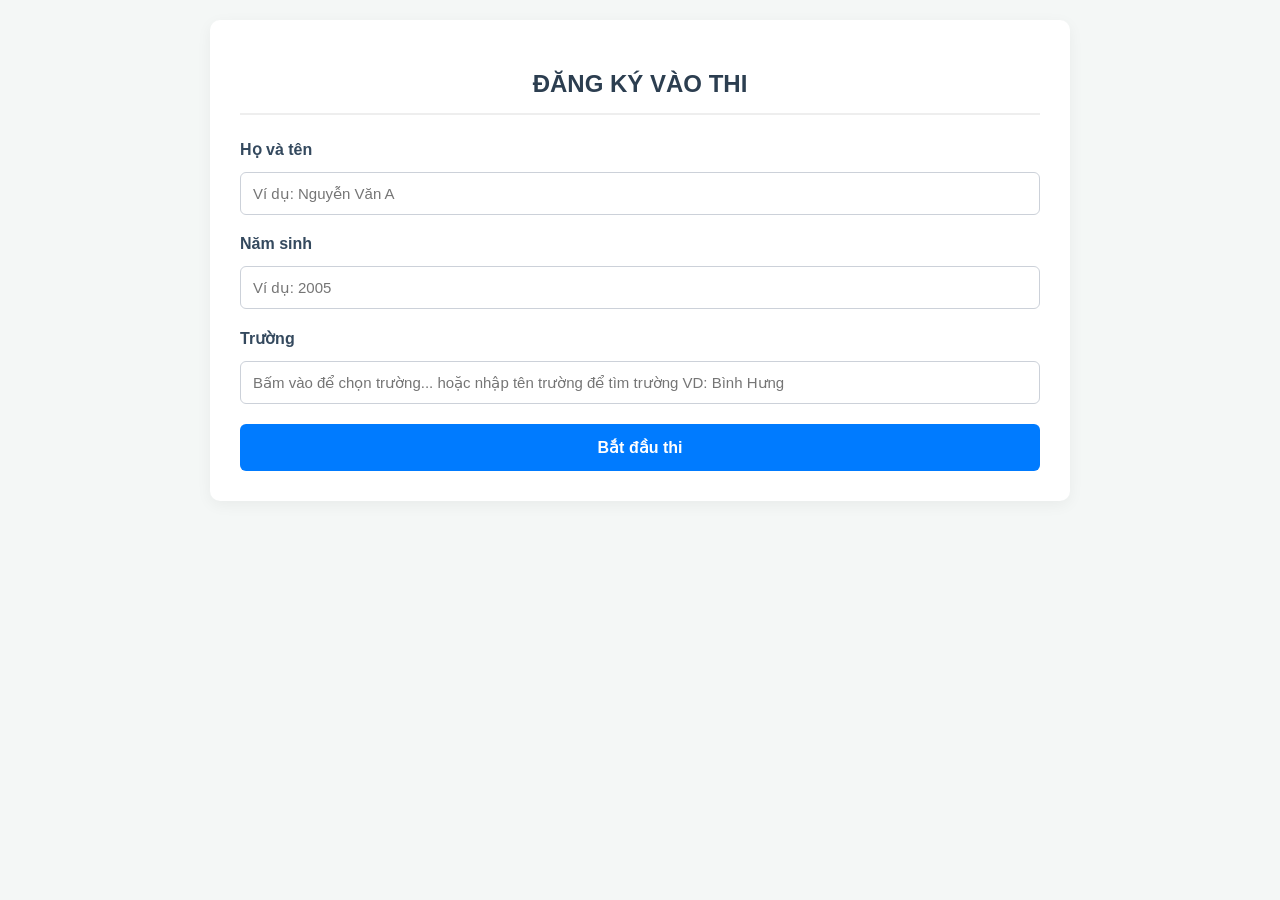
<file: index.html>
<!DOCTYPE html>
<html lang="vi">
<head>
    <meta charset="UTF-8">
    <meta name="viewport" content="width=device-width, initial-scale=1.0">
    <title>Hệ Thống Thi Trắc Nghiệm</title>
    <link rel="stylesheet" href="css/style.css">
</head>
<body>

<div class="container">
    <!-- Màn hình 1: Ghi danh -->
    <div id="register-screen">
        <h2>ĐĂNG KÝ VÀO THI</h2>
    <div class="form-group">
    <label>Họ và tên</label>
    <input type="text" id="full_name" placeholder="Ví dụ: Nguyễn Văn A" onblur="this.value = this.value.replace(/\s+/g, ' ').trim()">
    </div>
        <div class="form-group"><label>Năm sinh</label><input type="number" id="birth_year" placeholder="Ví dụ: 2005"></div>
        <div class="form-group">
            <label>Trường</label>
            <input type="text" list="school-list" id="school" placeholder="Bấm vào để chọn trường... hoặc nhập tên trường để tìm trường VD: Bình Hưng">
            <datalist id="school-list">
                <option value="Mầm non Thủy Tiên">
                <option value="Mầm non Thủy Tiên 1">
                <option value="Mầm non Thủy Tiên 2">
                <option value="Mầm non Hướng Dương 2">
                <option value="Mầm non Hướng Dương">
                <option value="Mầm non Bình Hưng">
                <option value="Tiểu học Phong Phú">
                <option value="Tiểu học Phong Phú 2">
                <option value="Tiểu học Bình Hưng">
                <option value="Tiểu học Lê Quý Đôn">
                <option value="Tiểu học Nguyễn Bỉnh Khiêm">
                <option value="Tiểu học Phạm Hùng">
                <option value="THCS Phong Phú">
                <option value="THCS Nguyễn Thái Bình">
                <option value="THCS Trung Sơn">
                <option value="THPT Phong Phú">
                <option value="Trung tâm HTPTGDHN Bình Chánh">
                <option value="TH-THCS-THPT Albert Einstein">
                <option value="Trường Quốc Tế Anh Việt">
                <option value="Trường Mầm non UTS Nam Sài Gòn">
                <option value="MN Tuệ Đức">
                <option value="MN Nam Mỹ">
                <option value="MN Bé Yêu">
                <option value="MN Canada - Việt Nam">
                <option value="MN Vườn Trẻ Thơ">
                <option value="MN Bé Xinh">
                <option value="Nhóm Trẻ Vườn Cầu Vòng">
                <option value="Lớp MN Bé Vui">
                <option value="Lớp MN Vườn Nhà Mơ">
                <option value="Lớp MN Thỏ Trắng 2">
                <option value="Lớp MN Mặt Trời Nhỏ 6A">
                <option value="Lớp MG Bé Xinh 2">
                <option value="Lớp MG Mơ Ước">
                <option value="Lớp MN Anh Việt">
                <option value="Lớp MN Miền Cổ Tích">
                <option value="Lớp Mầm non Phong Phú">
                <option value="Lớp mẫu giáo Thỏ Trắng">
                <option value="Lớp MG Hoa Anh Đào Nhỏ">
                <option value="Lớp MG Sao Sáng">
                <option value="Lớp MN Hồng Hạc">
                <option value="Lớp MN Hoa Anh Đào Nhỏ">
                <option value="Lớp MN Em Bé Hạnh Phúc">
                <option value="Lớp MN Vui Vẻ">
                <option value="Lớp MN Ngôi Sao Nhỏ">
                <option value="Lớp MN Cây Con 3">
                <option value="Lớp MN Phú Hòa">
                <option value="Lớp MN Mặt Trời">
                <option value="Nhóm trẻ Thế giới sáng tạo">
                <option value="Lớp MN Tuổi Thơ Hồng">
                <option value="Lớp MN Tuổi Thơ Xanh 2">
                <option value="Lớp MG Sen Việt 2">
                <option value="Lớp MN Ngôi Nhà Ong Xinh 2">
                <option value="Lớp MN Thiên Phúc 4">
                <option value="Lớp MN Ngôi Sao Lấp Lánh">
                <option value="Lớp MN Song Nguyên">
                <option value="Lớp MN Ánh Bình Minh C">
                <option value="Lớp MN Chú Ong Vàng 1">
                <option value="Lớp MG Chú Ong Vàng 2">
                <option value="Lớp MN Cầu Vồng Nhỏ">
                <option value="Lớp MN Ngôi Nhà Ong Xinh">
                <option value="Lớp MG Tuổi Thần Tiên">
                <option value="Lớp MN Bước Chân Nhỏ">
                <option value="Lớp MN Hoàng Oanh 8">
                <option value="Lớp MN Hải Vân">
                <option value="Lớp MG Hoàng Anh Nhỏ">
                <option value="Lớp MN Kiến Tạo Tương Lai">
                <option value="Nhóm trẻ Thường Xuân Nhỏ">
                <option value="Lớp MG Thường Xuân Nhỏ 2">
                <option value="Lớp MN Cây Con">
                <option value="Lớp MG Kim Ngân">
                <option value="Lớp MN Trẻ Thơ Việt">
                <option value="Lớp MN Đồ Rê Mí">
                <option value="Lớp MG Sen Việt">
                <option value="Lớp MN Ánh Bình Minh">
                <option value="Lớp MN Trúc Xanh">
                <option value="Lớp MG Ánh Mai">
                <option value="Lớp MG Bé Thiên Thần">
                <option value="Lớp MN Á Châu 2">
                <option value="Lớp MG Nắng Vàng">
                <option value="Lớp MN Thông Minh">
                <option value="Lớp MN Thiên An 2">
            </datalist>
        </div>
        <button onclick="startExam()">Bắt đầu thi</button>
    </div>

    <!-- Màn hình 2: Làm bài thi -->
    <div id="exam-screen" class="hidden">
        <div class="timer" id="timer-display">05:00</div>
        <div style="clear: both;"></div>
        <h2>BÀI THI TRẮC NGHIỆM</h2>
        <div id="quiz-container"></div>
        <button onclick="submitExam()" class="btn-success">Nộp bài</button>
    </div>

    <!-- Màn hình 3: Kết quả -->
    <div id="result-screen" class="hidden">
        <h2>KẾT QUẢ BÀI THI</h2>
        <div id="result-content" style="text-align: center; font-size: 18px; line-height: 1.8;"></div>
   
    </div>
</div>

<script src="js/app.js"></script>
</body>
</html>
</file>
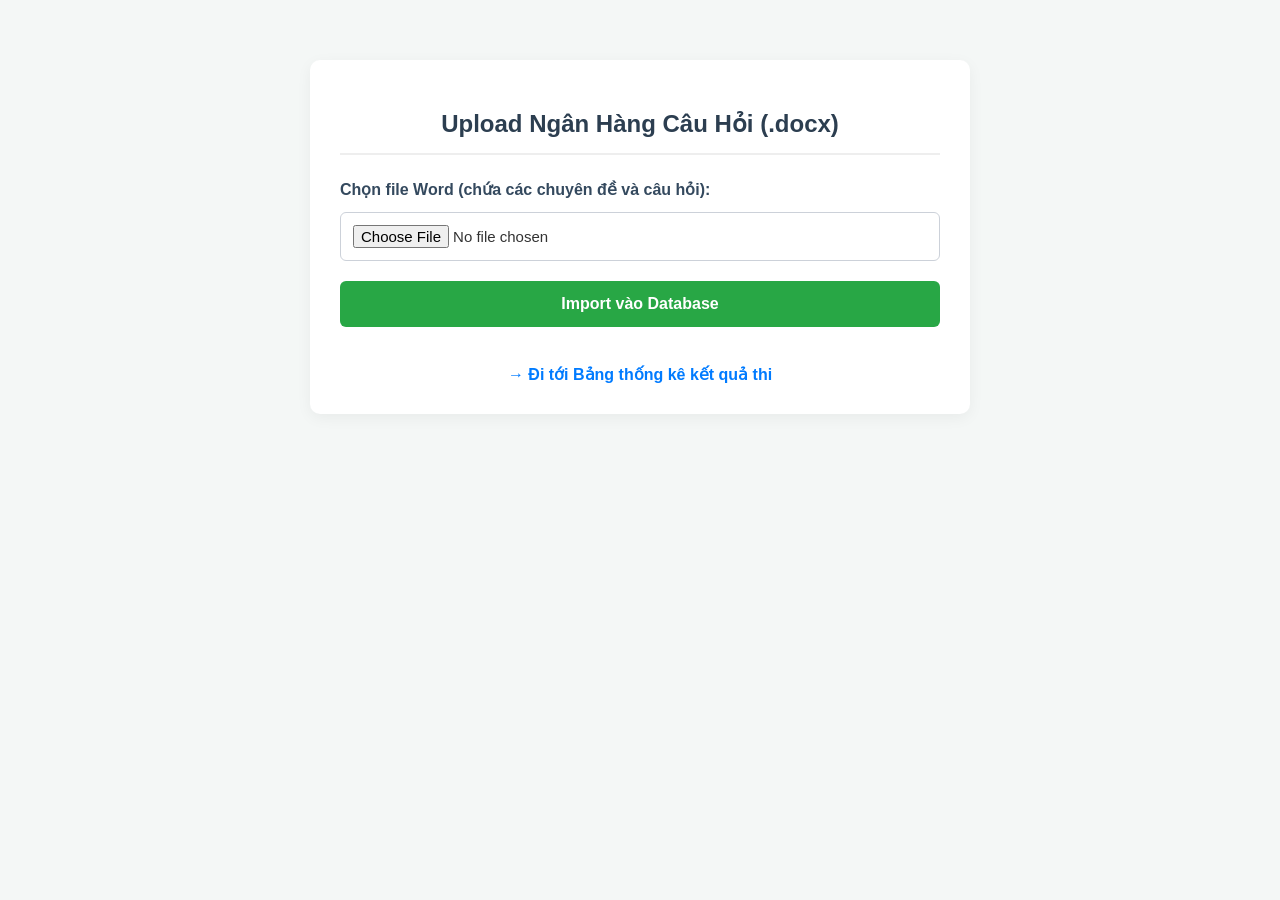
<file: admin.html>
<!DOCTYPE html>
<html lang="vi">
<head>
    <meta charset="UTF-8">
    <title>Admin - Upload Đề Thi</title>
    <link rel="stylesheet" href="css/style.css">
</head>
<body>
    <div class="container" style="max-width: 600px; margin-top: 40px;">
        <h2>Upload Ngân Hàng Câu Hỏi (.docx)</h2>
        
        <div class="form-group">
            <label>Chọn file Word (chứa các chuyên đề và câu hỏi):</label>
            <input type="file" id="wordFile" accept=".docx">
        </div>
        
        <button onclick="uploadFile()" class="btn-success">Import vào Database</button>
        <p id="status"></p>
        <br>
        <a href="ketqua.html" style="display: block; text-align: center; color: #007bff; text-decoration: none; font-weight: bold;">
        &rarr; Đi tới Bảng thống kê kết quả thi
        </a>
    </div>

    <!-- Script gọi thẳng lên API Viettel -->
    <script>
        function uploadFile() {
            let file = document.getElementById('wordFile').files[0];
            if (!file) { alert("Vui lòng chọn file Word!"); return; }

            let formData = new FormData();
            formData.append("word_file", file);

            document.getElementById('status').innerText = "Đang xử lý dữ liệu... Vui lòng chờ!";

            // Thay bằng domain Viettel của bạn
            fetch("https://xabinhhung.gov.vn/api_tracnghiem/api_upload.php", {
                method: "POST",
                body: formData
            })
            .then(res => res.json())
            .then(data => {
                document.getElementById('status').innerText = data.message;
            })
            .catch(error => {
                document.getElementById('status').innerText = "Lỗi kết nối tới Server!";
            });
        }
    </script>
</body>
</html>
</file>
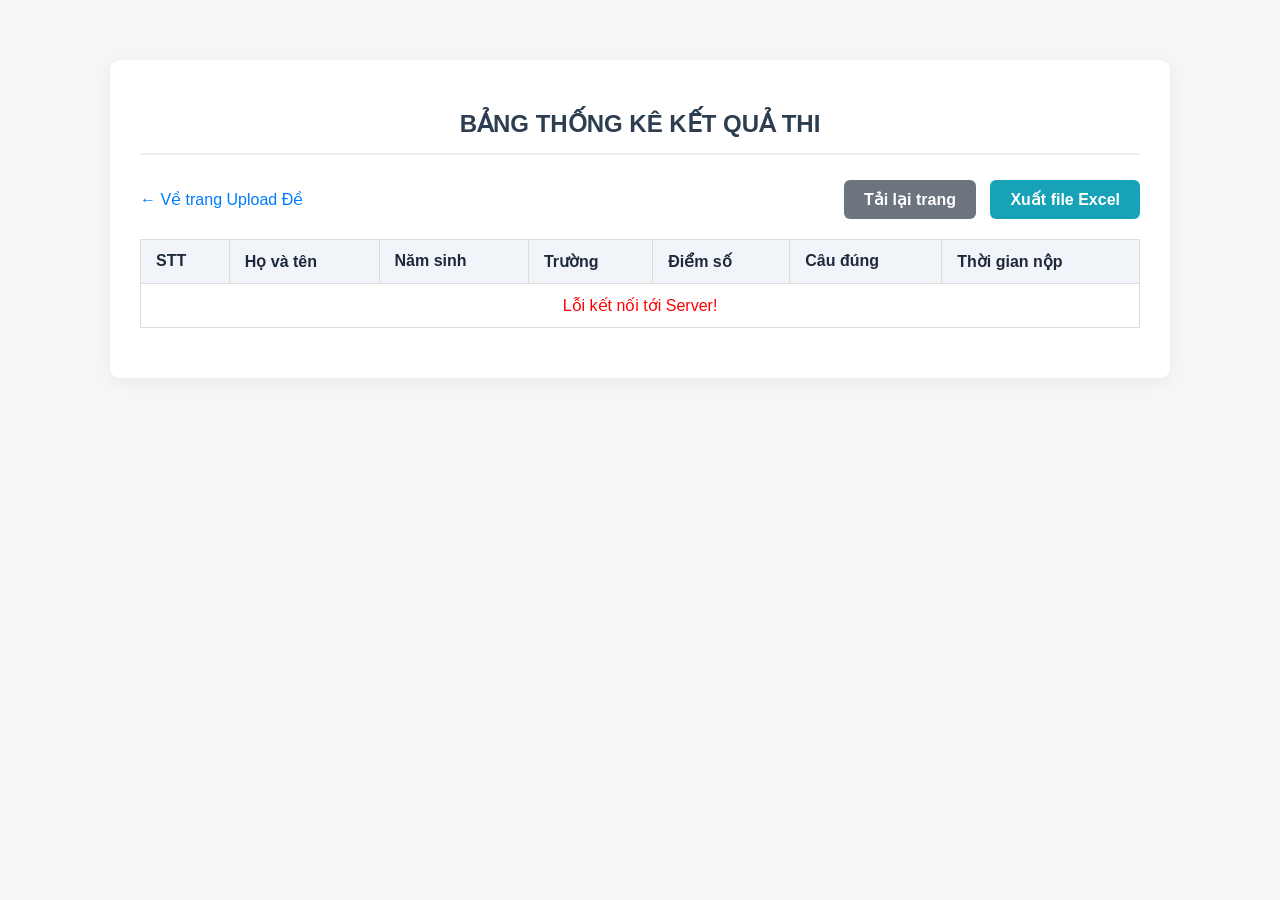
<file: admin_results.html>
<!DOCTYPE html>
<html lang="vi">
<head>
    <meta charset="UTF-8">
    <meta name="viewport" content="width=device-width, initial-scale=1.0">
    <title>Admin - Kết Quả Thi</title>
    <link rel="stylesheet" href="css/style.css">
    <style>
        /* CSS bổ sung riêng cho bảng dữ liệu */
        .table-wrapper { overflow-x: auto; margin-top: 20px; }
        table { width: 100%; border-collapse: collapse; margin-bottom: 20px; }
        th, td { padding: 12px 15px; border: 1px solid #ddd; text-align: left; }
        th { background-color: #f1f5f9; color: #1e293b; font-weight: bold; }
        tr:nth-child(even) { background-color: #f8fafc; }
        tr:hover { background-color: #e2e8f0; }
        .action-bar { display: flex; justify-content: space-between; align-items: center; margin-bottom: 15px; }
        .action-bar button { width: auto; padding: 10px 20px; margin-left: 10px; }
        .btn-export { background-color: #17a2b8; }
        .btn-export:hover { background-color: #138496; }
        .btn-refresh { background-color: #6c757d; }
        .btn-refresh:hover { background-color: #5a6268; }
        .score-high { color: #28a745; font-weight: bold; }
    </style>
</head>
<body>
    <div class="container" style="max-width: 1000px; margin-top: 40px;">
        <h2>BẢNG THỐNG KÊ KẾT QUẢ THI</h2>
        
        <div class="action-bar">
            <div>
                <a href="admin.html" style="text-decoration: none; color: #007bff;">&larr; Về trang Upload Đề</a>
            </div>
            <div>
                <!-- Nút tải lại trang để làm mới dữ liệu -->
                <button onclick="fetchResults()" class="btn-refresh">Tải lại trang</button>
                <button onclick="exportTableToExcel('ThongKeKetQuaThi')" class="btn-export">Xuất file Excel</button>
            </div>
        </div>

        <div class="table-wrapper">
            <table id="resultTable">
                <thead>
                    <tr>
                        <th>STT</th>
                        <th>Họ và tên</th>
                        <th>Năm sinh</th>
                        <th>Trường</th>
                        <th>Điểm số</th>
                        <th>Câu đúng</th>
                        <th>Thời gian nộp</th>
                    </tr>
                </thead>
                <tbody id="table-body">
                    <tr><td colspan="7" style="text-align: center;">Đang tải dữ liệu...</td></tr>
                </tbody>
            </table>
        </div>
    </div>

    <script>
        // Nhớ thay bằng tên miền Viettel của bạn
        const API_URL = "https://xabinhhung.gov.vn/api_tracnghiem"; 

        // Hàm gọi API lấy dữ liệu và hiển thị lên bảng
        function fetchResults() {
            const tbody = document.getElementById('table-body');
            tbody.innerHTML = '<tr><td colspan="7" style="text-align: center;">Đang làm mới dữ liệu...</td></tr>';

            fetch(`${API_URL}/api_get_results.php`)
                .then(response => response.json())
                .then(res => {
                    if (res.status === "success") {
                        const data = res.data;
                        tbody.innerHTML = "";

                        if(data.length === 0) {
                            tbody.innerHTML = '<tr><td colspan="7" style="text-align: center;">Chưa có thí sinh nào làm bài.</td></tr>';
                            return;
                        }

                        data.forEach((row, index) => {
                            let scoreClass = row.score >= 5 ? 'score-high' : '';
                            let html = `
                                <tr>
                                    <td>${index + 1}</td>
                                    <td>${row.full_name}</td>
                                    <td>${row.birth_year}</td>
                                    <td>${row.school}</td>
                                    <td class="${scoreClass}">${row.score}</td>
                                    <td>${row.correct_count} / ${row.total_questions}</td>
                                    <td>${row.submitted_at}</td>
                                </tr>
                            `;
                            tbody.innerHTML += html;
                        });
                    }
                })
                .catch(error => {
                    tbody.innerHTML = '<tr><td colspan="7" style="text-align: center; color: red;">Lỗi kết nối tới Server!</td></tr>';
                });
        }

        // Tự động tải dữ liệu khi mở trang
        window.onload = fetchResults;

        // Thuật toán xuất bảng HTML ra file Excel (.csv) hỗ trợ tiếng Việt (BOM)
        function exportTableToExcel(filename) {
            let csv = [];
            let rows = document.querySelectorAll("table tr");
            
            for (let i = 0; i < rows.length; i++) {
                let row = [], cols = rows[i].querySelectorAll("td, th");
                
                for (let j = 0; j < cols.length; j++) {
                    // Dọn dẹp dữ liệu để không bị lỗi dấu phẩy trong nội dung
                    let data = cols[j].innerText.replace(/"/g, '""');
                    row.push('"' + data + '"');
                }
                csv.push(row.join(","));
            }

            // Gắn BOM (\uFEFF) để Excel nhận diện đúng tiếng Việt UTF-8
            let csvFile = new Blob(["\uFEFF" + csv.join("\n")], {type: "text/csv;charset=utf-8;"});
            
            // Tạo link tải file ảo
            let downloadLink = document.createElement("a");
            downloadLink.download = filename + ".csv";
            downloadLink.href = window.URL.createObjectURL(csvFile);
            downloadLink.style.display = "none";
            document.body.appendChild(downloadLink);
            downloadLink.click();
            document.body.removeChild(downloadLink);
        }
    </script>
</body>
</html>
</file>
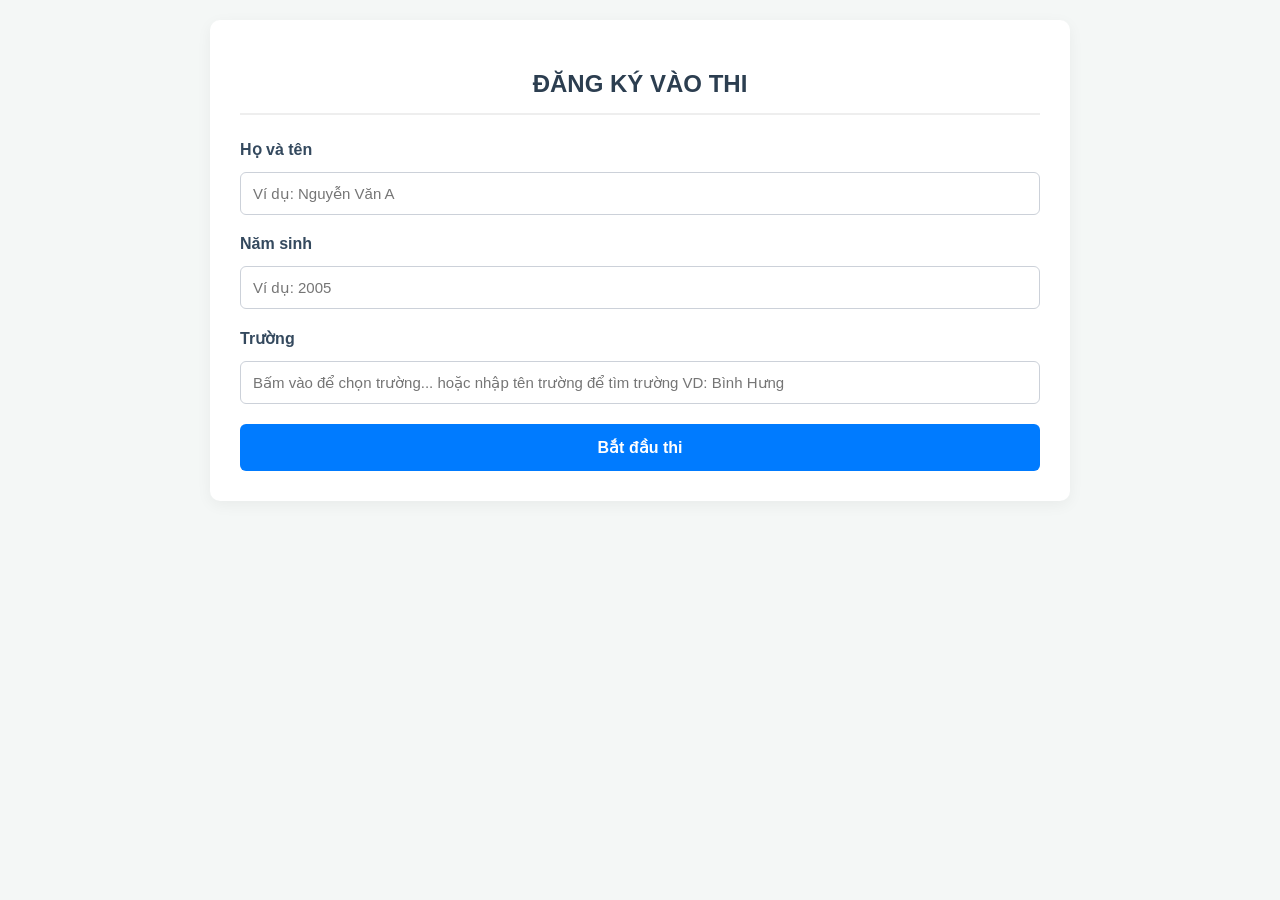
<file: index2.html>
<!DOCTYPE html>
<html lang="vi">
<head>
    <meta charset="UTF-8">
    <meta name="viewport" content="width=device-width, initial-scale=1.0">
    <title>Hệ Thống Thi Trắc Nghiệm</title>
    <link rel="stylesheet" href="css/style.css">
</head>
<body>

<div class="container">
    <!-- Màn hình 1: Ghi danh -->
    <div id="register-screen">
        <h2>ĐĂNG KÝ VÀO THI</h2>
    <div class="form-group">
    <label>Họ và tên</label>
    <input type="text" id="full_name" placeholder="Ví dụ: Nguyễn Văn A" onblur="this.value = this.value.replace(/\s+/g, ' ').trim()">
    </div>
        <div class="form-group"><label>Năm sinh</label><input type="number" id="birth_year" placeholder="Ví dụ: 2005"></div>
        <div class="form-group">
            <label>Trường</label>
            <input type="text" list="school-list" id="school" placeholder="Bấm vào để chọn trường... hoặc nhập tên trường để tìm trường VD: Bình Hưng">
            <datalist id="school-list">
                <option value="Mầm non Thủy Tiên">
                <option value="Mầm non Thủy Tiên 1">
                <option value="Mầm non Thủy Tiên 2">
                <option value="Mầm non Hướng Dương 2">
                <option value="Mầm non Hướng Dương">
                <option value="Mầm non Bình Hưng">
                <option value="Tiểu học Phong Phú">
                <option value="Tiểu học Phong Phú 2">
                <option value="Tiểu học Bình Hưng">
                <option value="Tiểu học Lê Quý Đôn">
                <option value="Tiểu học Nguyễn Bỉnh Khiêm">
                <option value="Tiểu học Phạm Hùng">
                <option value="THCS Phong Phú">
                <option value="THCS Nguyễn Thái Bình">
                <option value="THCS Trung Sơn">
                <option value="THPT Phong Phú">
                <option value="Trung tâm HTPTGDHN Bình Chánh">
                <option value="TH-THCS-THPT Albert Einstein">
                <option value="Trường Quốc Tế Anh Việt">
                <option value="Trường Mầm non UTS Nam Sài Gòn">
                <option value="MN Tuệ Đức">
                <option value="MN Nam Mỹ">
                <option value="MN Bé Yêu">
                <option value="MN Canada - Việt Nam">
                <option value="MN Vườn Trẻ Thơ">
                <option value="MN Bé Xinh">
                <option value="Nhóm Trẻ Vườn Cầu Vòng">
                <option value="Lớp MN Bé Vui">
                <option value="Lớp MN Vườn Nhà Mơ">
                <option value="Lớp MN Thỏ Trắng 2">
                <option value="Lớp MN Mặt Trời Nhỏ 6A">
                <option value="Lớp MG Bé Xinh 2">
                <option value="Lớp MG Mơ Ước">
                <option value="Lớp MN Anh Việt">
                <option value="Lớp MN Miền Cổ Tích">
                <option value="Lớp Mầm non Phong Phú">
                <option value="Lớp mẫu giáo Thỏ Trắng">
                <option value="Lớp MG Hoa Anh Đào Nhỏ">
                <option value="Lớp MG Sao Sáng">
                <option value="Lớp MN Hồng Hạc">
                <option value="Lớp MN Hoa Anh Đào Nhỏ">
                <option value="Lớp MN Em Bé Hạnh Phúc">
                <option value="Lớp MN Vui Vẻ">
                <option value="Lớp MN Ngôi Sao Nhỏ">
                <option value="Lớp MN Cây Con 3">
                <option value="Lớp MN Phú Hòa">
                <option value="Lớp MN Mặt Trời">
                <option value="Nhóm trẻ Thế giới sáng tạo">
                <option value="Lớp MN Tuổi Thơ Hồng">
                <option value="Lớp MN Tuổi Thơ Xanh 2">
                <option value="Lớp MG Sen Việt 2">
                <option value="Lớp MN Ngôi Nhà Ong Xinh 2">
                <option value="Lớp MN Thiên Phúc 4">
                <option value="Lớp MN Ngôi Sao Lấp Lánh">
                <option value="Lớp MN Song Nguyên">
                <option value="Lớp MN Ánh Bình Minh C">
                <option value="Lớp MN Chú Ong Vàng 1">
                <option value="Lớp MG Chú Ong Vàng 2">
                <option value="Lớp MN Cầu Vồng Nhỏ">
                <option value="Lớp MN Ngôi Nhà Ong Xinh">
                <option value="Lớp MG Tuổi Thần Tiên">
                <option value="Lớp MN Bước Chân Nhỏ">
                <option value="Lớp MN Hoàng Oanh 8">
                <option value="Lớp MN Hải Vân">
                <option value="Lớp MG Hoàng Anh Nhỏ">
                <option value="Lớp MN Kiến Tạo Tương Lai">
                <option value="Nhóm trẻ Thường Xuân Nhỏ">
                <option value="Lớp MG Thường Xuân Nhỏ 2">
                <option value="Lớp MN Cây Con">
                <option value="Lớp MG Kim Ngân">
                <option value="Lớp MN Trẻ Thơ Việt">
                <option value="Lớp MN Đồ Rê Mí">
                <option value="Lớp MG Sen Việt">
                <option value="Lớp MN Ánh Bình Minh">
                <option value="Lớp MN Trúc Xanh">
                <option value="Lớp MG Ánh Mai">
                <option value="Lớp MG Bé Thiên Thần">
                <option value="Lớp MN Á Châu 2">
                <option value="Lớp MG Nắng Vàng">
                <option value="Lớp MN Thông Minh">
                <option value="Lớp MN Thiên An 2">
            </datalist>
        </div>
        <button onclick="startExam()">Bắt đầu thi</button>
    </div>

    <!-- Màn hình 2: Làm bài thi -->
    <div id="exam-screen" class="hidden">
        <div class="timer" id="timer-display">15:00</div>
        <div style="clear: both;"></div>
        <h2>BÀI THI TRẮC NGHIỆM</h2>
        <div id="quiz-container"></div>
        <button onclick="submitExam()" class="btn-success">Nộp bài</button>
    </div>

    <!-- Màn hình 3: Kết quả -->
    <div id="result-screen" class="hidden">
        <h2>KẾT QUẢ BÀI THI</h2>
        <div id="result-content" style="text-align: center; font-size: 18px; line-height: 1.8;"></div>
   
    </div>
</div>

<script src="js/app.js"></script>
</body>
</html>
</file>
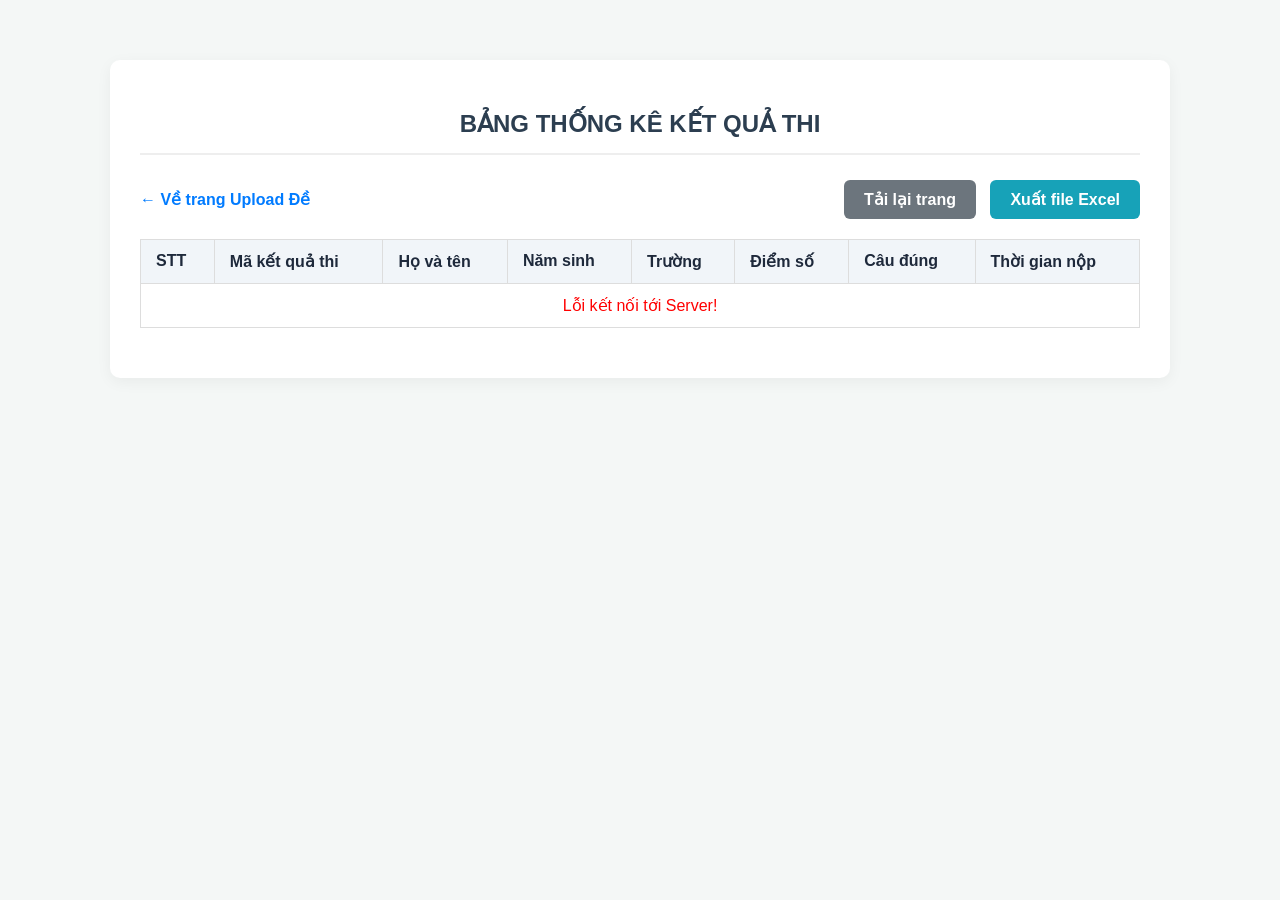
<file: ketqua.html>
<!DOCTYPE html>
<html lang="vi">
<head>
    <meta charset="UTF-8">
    <meta name="viewport" content="width=device-width, initial-scale=1.0">
    <title>Admin - Kết Quả Thi</title>
    <link rel="stylesheet" href="css/style.css">
    <style>
        .table-wrapper { overflow-x: auto; margin-top: 20px; }
        table { width: 100%; border-collapse: collapse; margin-bottom: 20px; }
        th, td { padding: 12px 15px; border: 1px solid #ddd; text-align: left; }
        th { background-color: #f1f5f9; color: #1e293b; font-weight: bold; }
        tr:nth-child(even) { background-color: #f8fafc; }
        tr:hover { background-color: #e2e8f0; }
        .action-bar { display: flex; justify-content: space-between; align-items: center; margin-bottom: 15px; }
        .action-bar button { width: auto; padding: 10px 20px; margin-left: 10px; color: white; border: none; cursor: pointer; border-radius: 6px; font-weight: bold; }
        .btn-export { background-color: #17a2b8; }
        .btn-export:hover { background-color: #138496; }
        .btn-refresh { background-color: #6c757d; }
        .btn-refresh:hover { background-color: #5a6268; }
        .score-high { color: #28a745; font-weight: bold; }
    </style>
</head>
<body>
    <div class="container" style="max-width: 1000px; margin-top: 40px;">
        <h2>BẢNG THỐNG KÊ KẾT QUẢ THI</h2>
        
        <div class="action-bar">
            <div>
                <a href="admin.html" style="text-decoration: none; color: #007bff; font-weight: bold;">&larr; Về trang Upload Đề</a>
            </div>
            <div>
                <button onclick="fetchResults()" class="btn-refresh">Tải lại trang</button>
                <button onclick="exportTableToExcel('ThongKeKetQuaThi')" class="btn-export">Xuất file Excel</button>
            </div>
        </div>

        <div class="table-wrapper">
            <table id="resultTable">
                <thead>
                    <tr>
                        <th>STT</th>
                        <th>Mã kết quả thi</th>
                        <th>Họ và tên</th>
                        <th>Năm sinh</th>
                        <th>Trường</th>
                        <th>Điểm số</th>
                        <th>Câu đúng</th>
                        <th>Thời gian nộp</th>
                    </tr>
                </thead>
                <tbody id="table-body">
                    <tr><td colspan="8" style="text-align: center;">Đang tải dữ liệu...</td></tr>
                </tbody>
            </table>
        </div>
    </div>

    <script>
        // Nhớ thay bằng tên miền Viettel của bạn
        const API_URL = "https://xabinhhung.gov.vn/api_tracnghiem"; 

        function fetchResults() {
            const tbody = document.getElementById('table-body');
            tbody.innerHTML = '<tr><td colspan="8" style="text-align: center;">Đang làm mới dữ liệu...</td></tr>';

            fetch(`${API_URL}/api_get_results.php`)
                .then(response => response.json())
                .then(res => {
                    if (res.status === "success") {
                        const data = res.data;
                        tbody.innerHTML = "";

                        if(data.length === 0) {
                            tbody.innerHTML = '<tr><td colspan="8" style="text-align: center;">Chưa có thí sinh nào làm bài.</td></tr>';
                            return;
                        }

                        data.forEach((row, index) => {
                            let scoreClass = row.score >= 5 ? 'score-high' : '';
                            let html = `
                                <tr>
                                    <td>${index + 1}</td>
                                    <td style="font-weight: bold; color: #d39e00;">${row.result_code}</td>
                                    <td>${row.full_name}</td>
                                    <td>${row.birth_year}</td>
                                    <td>${row.school}</td>
                                    <td class="${scoreClass}">${row.score}</td>
                                    <td>${row.correct_count}</td>
                                    <td>${row.submitted_at}</td>
                                </tr>
                            `;
                            tbody.innerHTML += html;
                        });
                    }
                })
                .catch(error => {
                    tbody.innerHTML = '<tr><td colspan="8" style="text-align: center; color: red;">Lỗi kết nối tới Server!</td></tr>';
                });
        }

        window.onload = fetchResults;

        function exportTableToExcel(filename) {
            let csv = [];
            let rows = document.querySelectorAll("table tr");
            
            for (let i = 0; i < rows.length; i++) {
                let row = [], cols = rows[i].querySelectorAll("td, th");
                
                for (let j = 0; j < cols.length; j++) {
                    let data = cols[j].innerText.replace(/"/g, '""');
                    row.push('"' + data + '"');
                }
                csv.push(row.join(","));
            }

            let csvFile = new Blob(["\uFEFF" + csv.join("\n")], {type: "text/csv;charset=utf-8;"});
            
            let downloadLink = document.createElement("a");
            downloadLink.download = filename + ".csv";
            downloadLink.href = window.URL.createObjectURL(csvFile);
            downloadLink.style.display = "none";
            document.body.appendChild(downloadLink);
            downloadLink.click();
            document.body.removeChild(downloadLink);
        }
    </script>
</body>
</html>
</file>
<file: css/style.css>
/* --- THIẾT LẬP CHUNG --- */
body { font-family: 'Segoe UI', Tahoma, Geneva, Verdana, sans-serif; background: #f4f7f6; color: #333; padding: 20px; margin: 0; }
.container { max-width: 800px; margin: 0 auto; background: #ffffff; padding: 30px; border-radius: 10px; box-shadow: 0 4px 15px rgba(0,0,0,0.05); }
.hidden { display: none; }
h2 { color: #2c3e50; text-align: center; margin-bottom: 25px; border-bottom: 2px solid #eee; padding-bottom: 15px; }

/* --- FORM GHI DANH & NÚT BẤM --- */
.form-group { margin-bottom: 20px; }
.form-group label { display: block; font-weight: 600; margin-bottom: 8px; color: #34495e; }
input[type="text"], input[type="number"], input[type="file"] { width: 100%; padding: 12px; margin-top: 5px; box-sizing: border-box; border: 1px solid #ccd1d9; border-radius: 6px; font-size: 15px; transition: border-color 0.3s; }
input:focus { border-color: #3498db; outline: none; }
button { background: #007bff; color: white; border: none; padding: 14px 20px; cursor: pointer; width: 100%; font-size: 16px; font-weight: bold; border-radius: 6px; transition: background 0.3s; }
button:hover { background: #0056b3; }
button.btn-success { background: #28a745; }
button.btn-success:hover { background: #218838; }

/* --- GIAO DIỆN BÀI THI DẠNG BẢNG --- */
.timer { font-size: 24px; color: #e74c3c; font-weight: bold; text-align: right; background: #fadbd8; display: inline-block; padding: 5px 15px; border-radius: 5px; float: right; margin-bottom: 15px; }
.question-box { background: #ffffff; border: 1px solid #ccd1d9; border-radius: 8px; overflow: hidden; margin-bottom: 25px; box-shadow: 0 2px 5px rgba(0,0,0,0.05); clear: both; }
.question-title { background: #f1f5f9; padding: 15px 20px; font-size: 17px; font-weight: bold; color: #1e293b; border-bottom: 1px solid #ccd1d9; line-height: 1.5; }
.options { display: flex; flex-direction: column; }
.options label.option-row { display: flex; justify-content: space-between; align-items: center; padding: 14px 20px; margin: 0; cursor: pointer; background: #ffffff; border-bottom: 1px solid #e2e8f0; transition: background 0.2s; }
.options label.option-row:last-child { border-bottom: none; }
.options label.option-row:hover { background: #f8fafc; }
.option-text { flex: 1; padding-right: 20px; font-size: 16px; color: #334155; }
.options input[type="radio"] { width: 20px; height: 20px; margin: 0; cursor: pointer; accent-color: #007bff; }
#status { margin-top: 20px; font-weight: bold; text-align: center; color: #17a2b8; font-size: 16px; }
</file>
